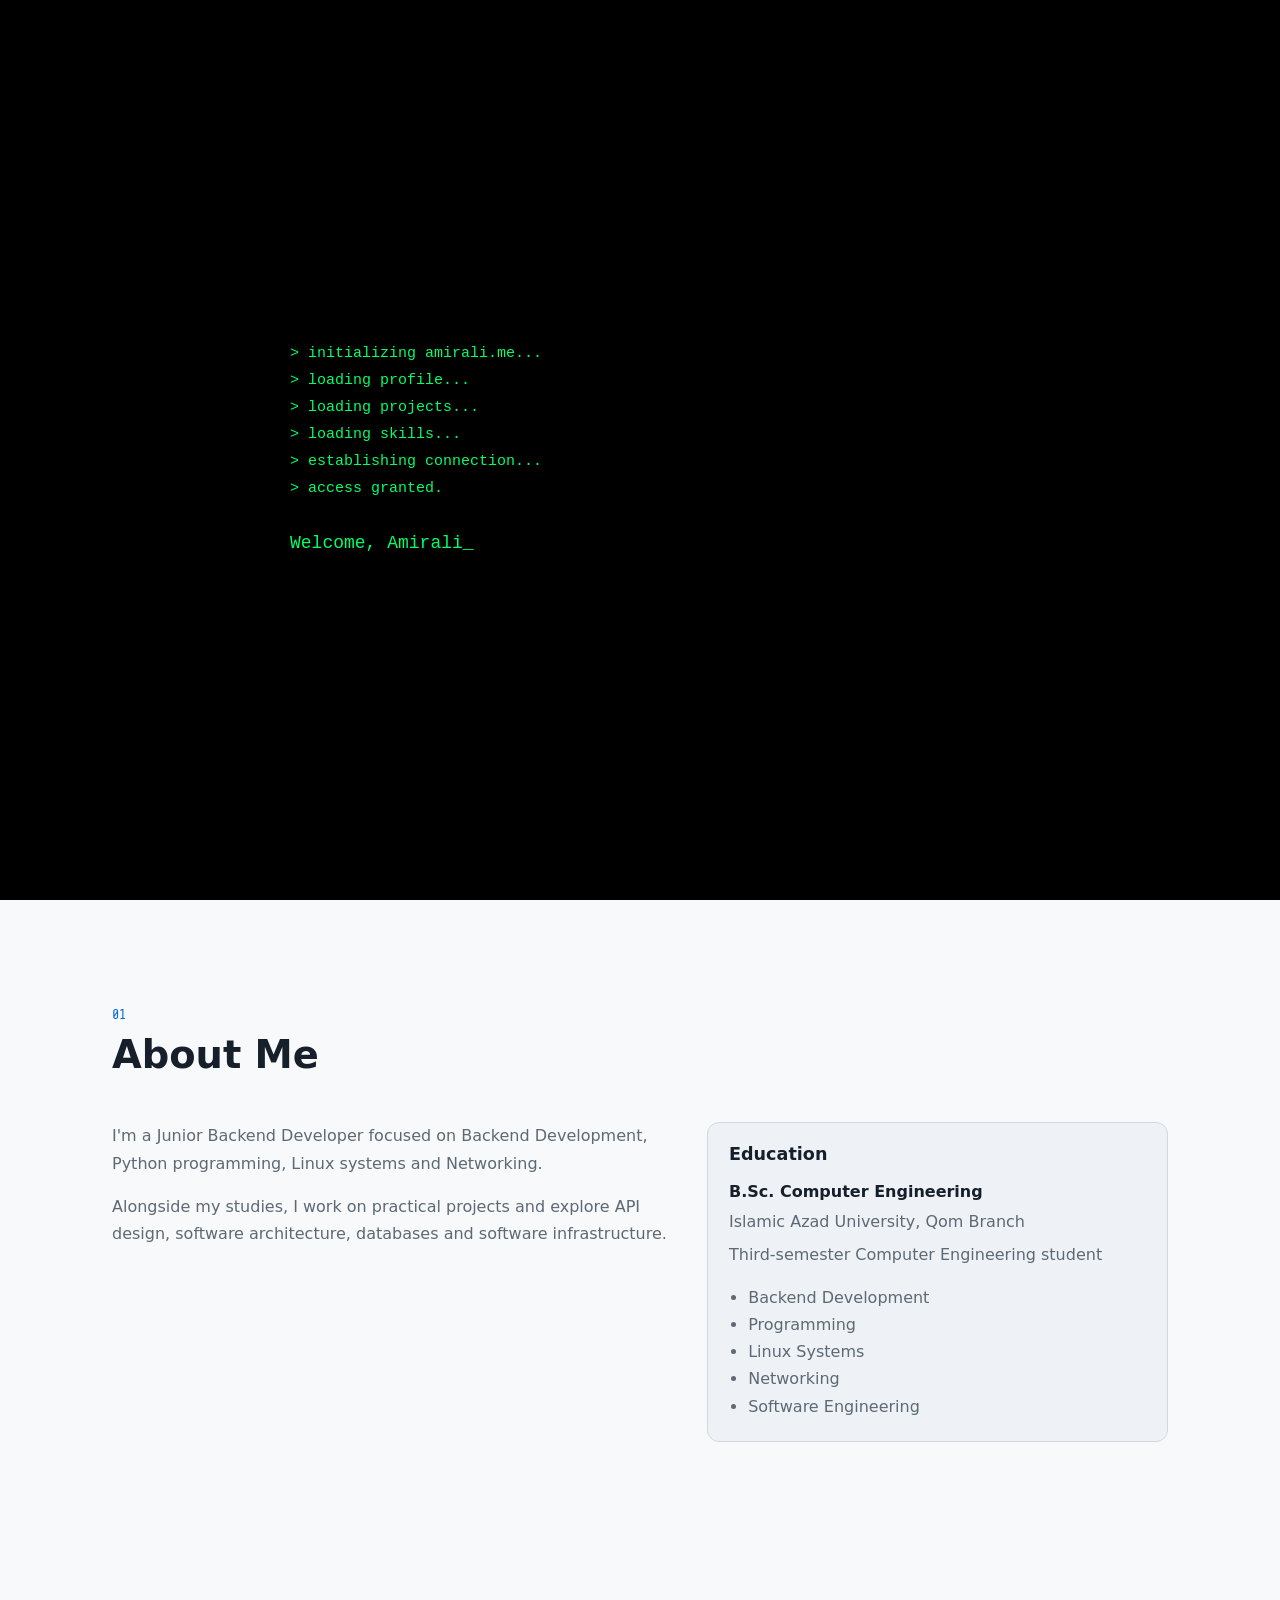
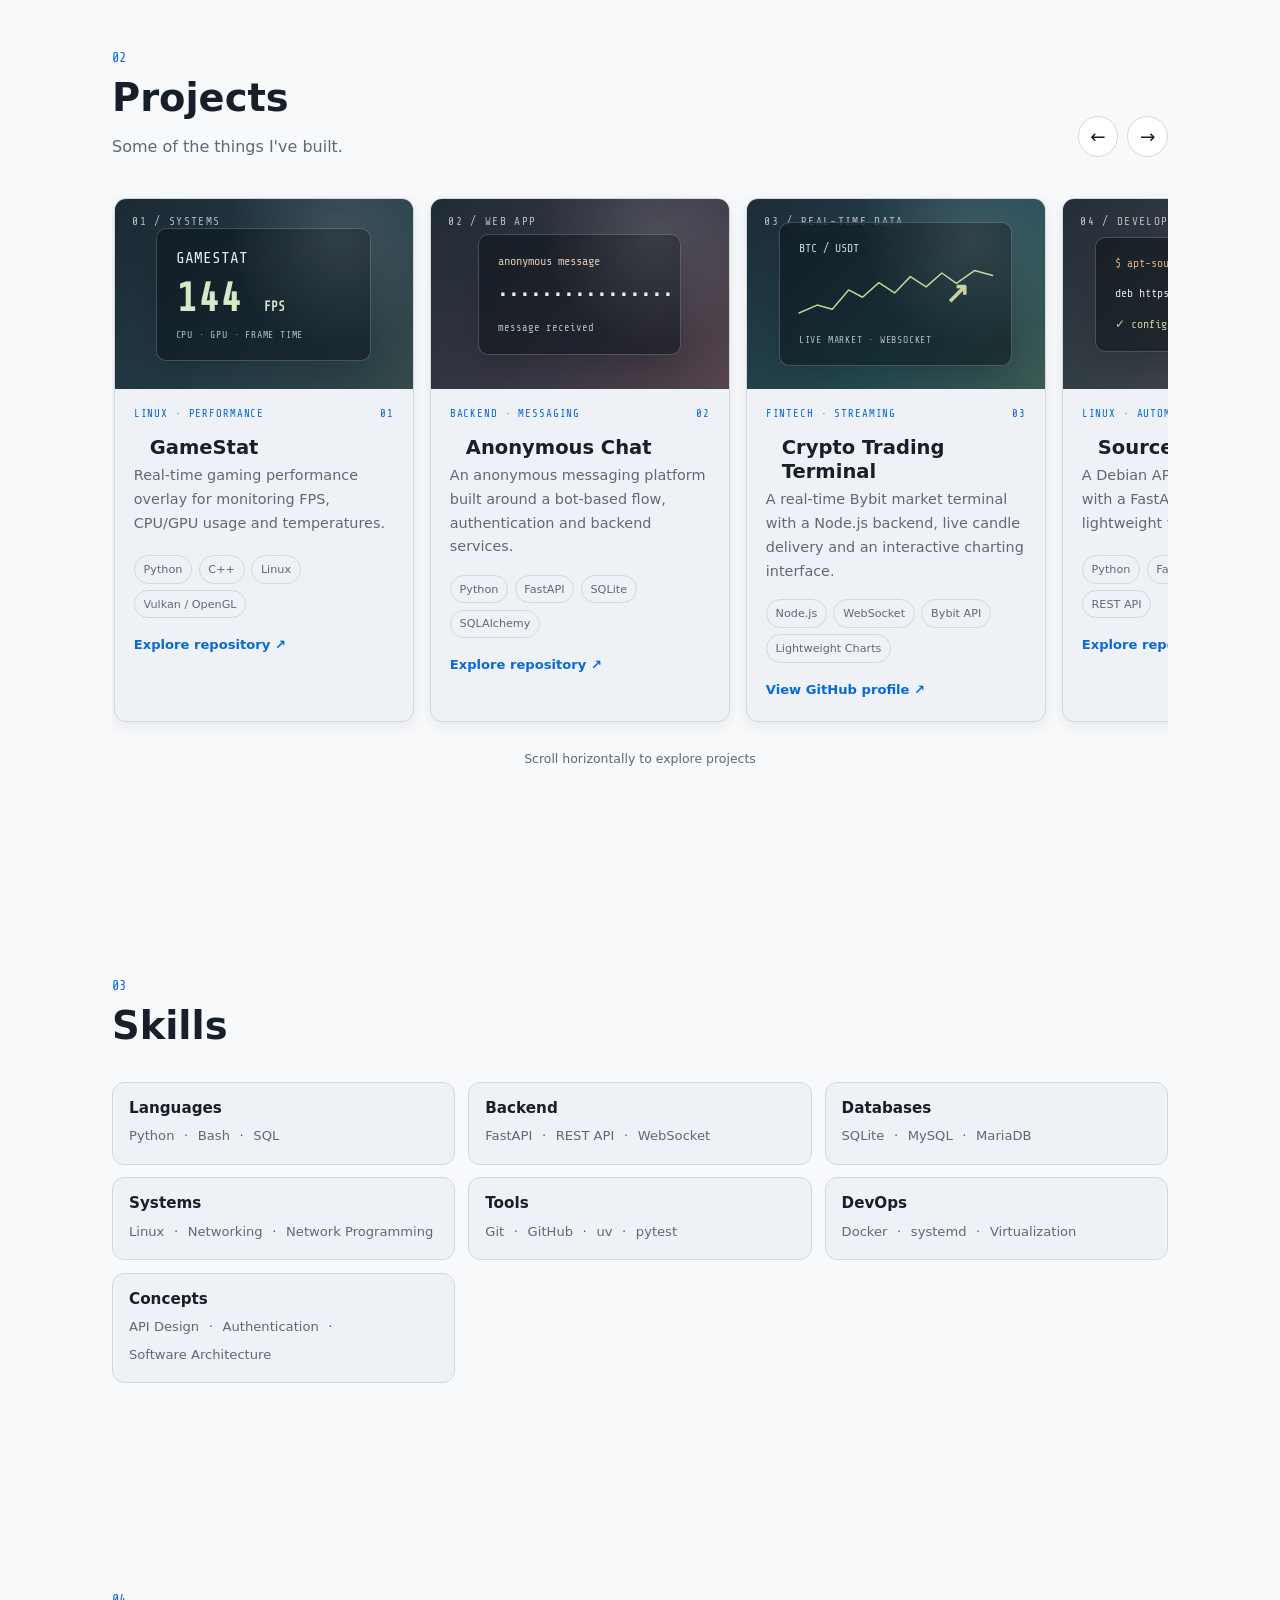
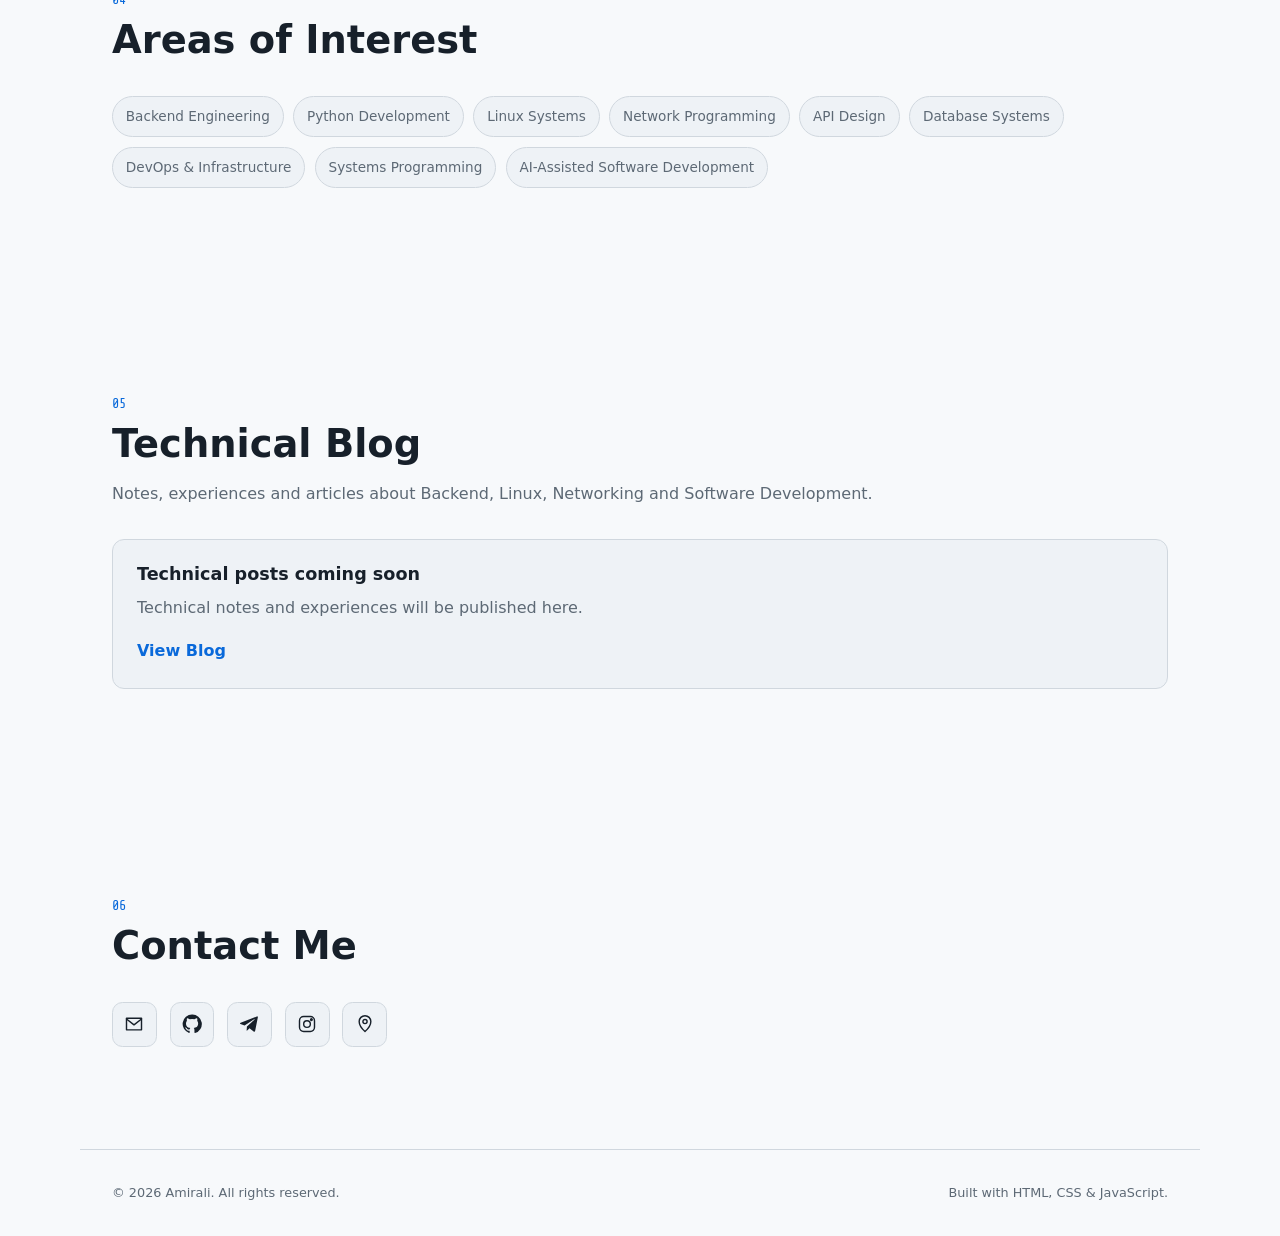
<file: docs/index.html>
<!DOCTYPE html>
<html lang="en" dir="ltr">
<head>
    <meta charset="UTF-8">
    <meta name="viewport" content="width=device-width, initial-scale=1.0">

    <meta
        name="description"
        content="Amirali - Junior Backend Developer specializing in Python, FastAPI, Linux and Networking."
    >

    <meta name="author" content="Amirali">

    <title>Amirali | Junior Backend Developer</title>

    <link rel="icon" href="assets/favicon.svg" type="image/svg+xml">

    <meta name="theme-color" content="#0b0f14">

    <!-- Hacker-style font for the name -->
    <link rel="preconnect" href="https://fonts.googleapis.com">
    <link rel="preconnect" href="https://fonts.gstatic.com" crossorigin>
    <link
        href="https://fonts.googleapis.com/css2?family=Share+Tech+Mono&display=swap"
        rel="stylesheet"
    >

    <link rel="stylesheet" href="css/main.css">
    <link rel="stylesheet" href="css/responsive.css">
    <link rel="stylesheet" href="css/animations.css">

    <script src="js/theme.js"></script>
</head>

<body>

    <!-- Terminal Boot -->
    <div id="boot-screen">
        <div class="boot-terminal">
            <div class="boot-line">> initializing amirali.me...</div>
            <div class="boot-line">> loading profile...</div>
            <div class="boot-line">> loading projects...</div>
            <div class="boot-line">> loading skills...</div>
            <div class="boot-line">> establishing connection...</div>
            <div class="boot-line success">> access granted.</div>

            <div class="boot-welcome">
                Welcome, Amirali<span class="boot-cursor">_</span>
            </div>
        </div>
    </div>

    <!-- Matrix Rain -->
    <canvas id="matrix-canvas"></canvas>


    <!-- ==================== Header ==================== -->

    <header>
        <nav aria-label="Main navigation">

            <a
                href="index.html"
                aria-label="Home"
                data-i18n-aria="nav.home"
            >
                Amirali
            </a>

            <ul id="nav-menu">

                <li>
                    <a href="#about" data-i18n="nav.about">About</a>
                </li>

                <li>
                    <a href="#projects" data-i18n="nav.projects">Projects</a>
                </li>

                <li>
                    <a href="#skills" data-i18n="nav.skills">Skills</a>
                </li>

                <li>
                    <a href="#blog" data-i18n="nav.blog">Blog</a>
                </li>

                <li>
                    <a href="#contact" data-i18n="nav.contact">Contact</a>
                </li>

            </ul>


            <!-- Language -->

            <button
                type="button"
                id="language-toggle"
                aria-label="Change language"
                title="Change language"
            >
                <span id="language-label">فارسی</span>
            </button>


            <!-- Theme -->

            <button
                type="button"
                id="theme-toggle"
                aria-label="Enable light mode"
                title="Enable light mode"
            >
                <svg class="theme-icon theme-icon--moon" viewBox="0 0 24 24" aria-hidden="true" focusable="false">
                    <path d="M21 12.79A9 9 0 1 1 11.21 3 7 7 0 0 0 21 12.79z"/>
                </svg>

                <svg class="theme-icon theme-icon--sun" viewBox="0 0 24 24" aria-hidden="true" focusable="false">
                    <circle cx="12" cy="12" r="4"/>
                    <path d="M12 2v2M12 20v2M4.93 4.93l1.41 1.41M17.66 17.66l1.41 1.41M2 12h2M20 12h2M4.93 19.07l1.41-1.41M17.66 6.34l1.41-1.41"/>
                </svg>
            </button>


            <!-- Mobile navigation -->

            <button
                type="button"
                id="nav-toggle"
                aria-expanded="false"
                aria-controls="nav-menu"
                aria-label="Open navigation menu"
            >
                <span></span>
                <span></span>
                <span></span>
            </button>

        </nav>
    </header>


    <!-- ==================== Main ==================== -->

    <main>

        <!-- ==================== Hero ==================== -->

        <section id="hero" aria-labelledby="hero-title">

            <div>

                <p data-i18n="hero.greeting">
                    Hi, I'm
                </p>

                <h1 id="hero-title" class="hero__name">
                    Amirali
                </h1>

                <p data-i18n="hero.role">
                    Junior Backend Developer
                </p>

                <p id="hero-tech">
                    <span id="hero-tech-text"></span>
                    <span class="typing-cursor" aria-hidden="true">_</span>
                </p>

                <p data-i18n="hero.description">
                    Backend developer interested in Linux systems,
                    networking and software engineering.
                </p>

                <div class="hero__actions">

                    <a href="#projects" data-i18n="hero.projects">
                        View Projects
                    </a>

                    <a href="assets/cv.pdf" download data-i18n="hero.cv">
                        Download CV
                    </a>

                </div>

            </div>


            <!-- Interactive Terminal -->

            <aside
                class="terminal"
                aria-label="Interactive terminal"
                data-i18n-aria="terminal.label"
            >

                <div class="terminal__bar" aria-hidden="true">
                    <span class="terminal__dot"></span>
                    <span class="terminal__dot"></span>
                    <span class="terminal__dot"></span>

                    <span class="terminal__title">
                        amirali@portfolio — bash
                    </span>
                </div>

                <div
                    class="terminal__output"
                    id="terminal-output"
                    role="log"
                >

                    <p class="terminal__line">
                        <span class="terminal__prompt">
                            amirali@portfolio:~$
                        </span>
                        whoami
                    </p>

                    <p class="terminal__line">
                        Junior Backend Developer
                    </p>

                    <p class="terminal__line">
                        Python / FastAPI / Linux / Networking
                    </p>

                </div>

                <form
                    class="terminal__form"
                    id="terminal-form"
                    autocomplete="off"
                >

                    <label
                        class="terminal__prompt"
                        for="terminal-input"
                        data-i18n="terminal.prompt"
                    >
                        amirali@portfolio:~$
                    </label>

                    <input
                        class="terminal__input"
                        id="terminal-input"
                        type="text"
                        placeholder="help"
                        aria-label="Enter terminal command"
                        data-i18n-placeholder="terminal.placeholder"
                        spellcheck="false"
                        autocapitalize="off"
                    >

                </form>

            </aside>

            <div class="personal-mark" aria-label="Personal symbols" title="Amirali's personal symbols">
                <span>⌘</span><span>💻</span><span>🎧</span><span>⚙</span>
            </div>

        </section>


        <!-- ==================== About ==================== -->

        <section id="about" aria-labelledby="about-title">

            <header>

                <p>01</p>

                <h2 id="about-title" data-i18n="about.title">
                    About Me
                </h2>

            </header>


            <div>

                <p data-i18n="about.text1">
                    I'm a Junior Backend Developer focused on Backend
                    Development, Python programming, Linux systems and
                    Networking.
                </p>

                <p data-i18n="about.text2">
                    Alongside my studies, I work on practical projects and
                    explore API design, software architecture, databases and
                    software infrastructure.
                </p>

            </div>


            <!-- Education -->

            <article>

                <h3 data-i18n="about.education">
                    Education
                </h3>

                <h4 data-i18n="about.degree">
                    B.Sc. Computer Engineering
                </h4>

                <p data-i18n="about.university">
                    Islamic Azad University, Qom Branch
                </p>

                <p data-i18n="about.student">
                    Third-semester Computer Engineering student
                </p>

                <ul>

                    <li>Backend Development</li>
                    <li>Programming</li>
                    <li>Linux Systems</li>
                    <li>Networking</li>
                    <li>Software Engineering</li>

                </ul>

            </article>

        </section>


        <!-- ==================== Projects ==================== -->

        <section id="projects" aria-labelledby="projects-title">

            <header class="projects__header">
                <p>02</p>
                <h2 id="projects-title" data-i18n="projects.title">Projects</h2>
                <p data-i18n="projects.subtitle">Selected things I've built and worked on.</p>
                <div class="projects__controls" aria-label="Project carousel controls">
                    <button type="button" class="project-nav project-nav--prev" aria-label="Scroll projects left">←</button>
                    <button type="button" class="project-nav project-nav--next" aria-label="Scroll projects right">→</button>
                </div>
            </header>

            <div class="projects__track" id="projects-track" tabindex="0" aria-label="Horizontally scrollable projects">
                <article class="project-card project-card--gamestat">
                    <a href="https://github.com/aamiroo/gamestat" target="_blank" rel="noopener noreferrer" aria-label="View GameStat on GitHub">
                        <div class="project-card__visual"><span class="project-card__index">01 / SYSTEMS</span><div class="project-visual__screen"><span>GAMESTAT</span><strong>144 <small>FPS</small></strong><i>CPU  ·  GPU  ·  FRAME TIME</i></div></div>
                        <div class="project-card__body"><div class="project-card__meta"><span>LINUX · PERFORMANCE</span><span>01</span></div><h3>GameStat</h3><p>Real-time gaming performance overlay for monitoring FPS, CPU/GPU usage and temperatures.</p><div class="project-card__tags"><span>Python</span><span>C++</span><span>Linux</span><span>Vulkan / OpenGL</span></div><span class="project-card__link">Explore repository ↗</span></div>
                    </a>
                </article>

                <article class="project-card project-card--anonymous">
                    <a href="https://github.com/aamiroo/Anonymous" target="_blank" rel="noopener noreferrer" aria-label="View Anonymous Messaging Platform on GitHub">
                        <div class="project-card__visual"><span class="project-card__index">02 / WEB APP</span><div class="project-visual__chat"><span>anonymous message</span><b>••••••••••••••••</b><i>message received</i></div></div>
                        <div class="project-card__body"><div class="project-card__meta"><span>BACKEND · MESSAGING</span><span>02</span></div><h3>Anonymous Chat</h3><p>An anonymous messaging platform built around a bot-based flow, authentication and backend services.</p><div class="project-card__tags"><span>Python</span><span>FastAPI</span><span>SQLite</span><span>SQLAlchemy</span></div><span class="project-card__link">Explore repository ↗</span></div>
                    </a>
                </article>

                <article class="project-card project-card--crypto">
                    <a href="https://github.com/aamiroo" target="_blank" rel="noopener noreferrer" aria-label="Find crypto terminal project on GitHub profile">
                        <div class="project-card__visual"><span class="project-card__index">03 / REAL-TIME DATA</span><div class="project-visual__chart"><span>BTC / USDT</span><strong>↗</strong><svg viewBox="0 0 320 100" role="img" aria-label="Decorative market chart"><polyline points="0,78 30,65 55,72 82,40 105,52 132,28 158,45 184,18 210,35 236,12 260,29 290,8 320,16"/></svg><i>LIVE MARKET · WEBSOCKET</i></div></div>
                        <div class="project-card__body"><div class="project-card__meta"><span>FINTECH · STREAMING</span><span>03</span></div><h3>Crypto Trading Terminal</h3><p>A real-time Bybit market terminal with a Node.js backend, live candle delivery and an interactive charting interface.</p><div class="project-card__tags"><span>Node.js</span><span>WebSocket</span><span>Bybit API</span><span>Lightweight Charts</span></div><span class="project-card__link">View GitHub profile ↗</span></div>
                    </a>
                </article>

                <article class="project-card project-card--sources">
                    <a href="https://github.com/aamiroo/SourcesList" target="_blank" rel="noopener noreferrer" aria-label="View SourcesList on GitHub">
                        <div class="project-card__visual"><span class="project-card__index">04 / DEVELOPER TOOL</span><div class="project-visual__code"><span>$ apt-source --generate</span><b>deb https://deb.debian.org/debian</b><i>✓ configuration generated</i></div></div>
                        <div class="project-card__body"><div class="project-card__meta"><span>LINUX · AUTOMATION</span><span>04</span></div><h3>SourcesList</h3><p>A Debian APT sources generator with a FastAPI backend and a lightweight web interface.</p><div class="project-card__tags"><span>Python</span><span>FastAPI</span><span>Debian</span><span>REST API</span></div><span class="project-card__link">Explore repository ↗</span></div>
                    </a>
                </article>
            </div>
            <p class="projects__hint" data-i18n="projects.hint">Scroll horizontally to explore projects</p>

        </section>


        <!-- ==================== Skills ==================== -->

        <section id="skills" aria-labelledby="skills-title">

            <header>

                <p>03</p>

                <h2 id="skills-title" data-i18n="skills.title">
                    Skills
                </h2>

            </header>


            <div class="skills__grid">

                <article>

                    <h3>Languages</h3>

                    <ul>
                        <li>Python</li>
                        <li>Bash</li>
                        <li>SQL</li>
                    </ul>

                </article>


                <article>

                    <h3>Backend</h3>

                    <ul>
                        <li>FastAPI</li>
                        <li>REST API</li>
                        <li>WebSocket</li>
                    </ul>

                </article>


                <article>

                    <h3>Databases</h3>

                    <ul>
                        <li>SQLite</li>
                        <li>MySQL</li>
                        <li>MariaDB</li>
                    </ul>

                </article>


                <article>

                    <h3>Systems</h3>

                    <ul>
                        <li>Linux</li>
                        <li>Networking</li>
                        <li>Network Programming</li>
                    </ul>

                </article>


                <article>

                    <h3>Tools</h3>

                    <ul>
                        <li>Git</li>
                        <li>GitHub</li>
                        <li>uv</li>
                        <li>pytest</li>
                    </ul>

                </article>


                <article>

                    <h3>DevOps</h3>

                    <ul>
                        <li>Docker</li>
                        <li>systemd</li>
                        <li>Virtualization</li>
                    </ul>

                </article>


                <article>

                    <h3>Concepts</h3>

                    <ul>
                        <li>API Design</li>
                        <li>Authentication</li>
                        <li>Software Architecture</li>
                    </ul>

                </article>

            </div>

        </section>


        <!-- ==================== Areas of Interest ==================== -->

        <section id="interests" aria-labelledby="interests-title">

            <header>

                <p>04</p>

                <h2 id="interests-title" data-i18n="interests.title">
                    Areas of Interest
                </h2>

            </header>


            <ul>

                <li>Backend Engineering</li>
                <li>Python Development</li>
                <li>Linux Systems</li>
                <li>Network Programming</li>
                <li>API Design</li>
                <li>Database Systems</li>
                <li>DevOps &amp; Infrastructure</li>
                <li>Systems Programming</li>
                <li>AI-Assisted Software Development</li>

            </ul>

        </section>


        <!-- ==================== Blog ==================== -->

        <section id="blog" aria-labelledby="blog-title">

            <header>

                <p>05</p>

                <h2 id="blog-title" data-i18n="blog.title">
                    Technical Blog
                </h2>

                <p data-i18n="blog.description">
                    Notes, experiences and articles about Backend,
                    Linux, Networking and Software Development.
                </p>

            </header>


            <article>

                <h3 data-i18n="blog.coming">
                    Technical posts coming soon
                </h3>

                <p data-i18n="blog.text">
                    Technical notes and experiences will be published here.
                </p>

                <a href="blog.html" data-i18n="blog.button">
                    View Blog
                </a>

            </article>

        </section>


        <!-- ==================== Contact ==================== -->

        <section id="contact" aria-labelledby="contact-title">

            <header>

                <p>06</p>

                <h2 id="contact-title" data-i18n="contact.title">
                    Contact Me
                </h2>

            </header>


            <address class="contact__links">

                <!-- Email -->

                <p>

                    <a
                        href="mailto:a.a.drv73358@gmail.com"
                        aria-label="Email"
                        title="Email"
                        data-i18n-title="contact.email"
                    >

                        <svg
                            class="contact__icon"
                            viewBox="0 0 24 24"
                            aria-hidden="true"
                        >
                            <path d="M3 5h18v14H3z"/>
                            <path d="m3 6 9 7 9-7"/>
                        </svg>

                        <span class="sr-only">Email</span>

                    </a>

                </p>


                <!-- GitHub -->

                <p>

                    <a
                        href="https://github.com/aamiroo"
                        target="_blank"
                        rel="noopener noreferrer"
                        aria-label="GitHub"
                        title="GitHub"
                    >

                        <svg
                            class="contact__icon"
                            viewBox="0 0 24 24"
                            aria-hidden="true"
                        >
                            <path d="M12 .7a11.3 11.3 0 0 0-3.58 22c.57.1.78-.25.78-.55v-2.16c-3.17.69-3.84-1.34-3.84-1.34-.52-1.32-1.27-1.67-1.27-1.67-1.04-.71.08-.7.08-.7 1.15.08 1.76 1.18 1.76 1.18 1.02 1.75 2.67 1.25 3.32.96.1-.74.4-1.25.73-1.54-2.53-.29-5.19-1.27-5.19-5.64 0-1.25.45-2.27 1.18-3.07-.12-.29-.51-1.45.11-3.02 0 0 .96-.31 3.14 1.17a10.9 10.9 0 0 1 5.72 0c2.18-1.48 3.14-1.17 3.14-1.17.62 1.57.23 2.73.11 3.02.73.8 1.18 1.82 1.18 3.07 0 4.38-2.67 5.35-5.21 5.63.41.36.78 1.08.78 2.18v3.23c0 .3.2.65.79.54A11.3 11.3 0 0 0 12 .7Z"/>
                        </svg>

                        <span class="sr-only">GitHub</span>

                    </a>

                </p>


                <!-- Telegram -->

                <p>

                    <a
                        href="https://t.me/a_drv_7"
                        target="_blank"
                        rel="noopener noreferrer"
                        aria-label="Telegram"
                        title="Telegram"
                    >

                        <svg
                            class="contact__icon"
                            viewBox="0 0 24 24"
                            aria-hidden="true"
                        >
                            <path d="M21.5 3.5 18.2 20c-.25 1.16-.9 1.45-1.82.9l-5-3.68-2.41 2.32c-.27.27-.5.5-1.03.5l.37-5.1 9.28-8.38c.4-.37-.09-.57-.62-.2L5.5 13.67.55 12.12c-1.08-.34-1.1-1.08.23-1.58L20.1 3.08c.9-.34 1.68.2 1.4.42Z"/>
                        </svg>

                        <span class="sr-only">Telegram</span>

                    </a>

                </p>


                <!-- Instagram -->

                <p>

                    <a
                        href="https://www.instagram.com/a_drv_7"
                        target="_blank"
                        rel="noopener noreferrer"
                        aria-label="Instagram"
                        title="Instagram"
                    >

                        <svg
                            class="contact__icon"
                            viewBox="0 0 24 24"
                            aria-hidden="true"
                        >
                            <rect x="3" y="3" width="18" height="18" rx="5"/>
                            <circle cx="12" cy="12" r="4"/>
                            <circle cx="17.3" cy="6.7" r="1"/>
                        </svg>

                        <span class="sr-only">Instagram</span>

                    </a>

                </p>


                <!-- Location -->

                <p>

                    <span
                        aria-label="Location: Qom, Iran"
                        title="Qom, Iran"
                    >

                        <svg
                            class="contact__icon"
                            viewBox="0 0 24 24"
                            aria-hidden="true"
                        >
                            <path d="M12 21s7-6.1 7-12a7 7 0 1 0-14 0c0 5.9 7 12 7 12Z"/>
                            <circle cx="12" cy="9" r="2.5"/>
                        </svg>

                        <span class="sr-only">
                            Qom, Iran
                        </span>

                    </span>

                </p>

            </address>

        </section>

    </main>


    <!-- ==================== Footer ==================== -->

    <footer>

        <p data-i18n="footer.copyright">
            &copy; 2026 Amirali. All rights reserved.
        </p>

        <p data-i18n="footer.built">
            Built with HTML, CSS &amp; JavaScript.
        </p>

    </footer>


    <script defer src="js/i18n.js"></script>
    <script defer src="js/projects.js"></script>
    <script defer src="js/project-carousel.js"></script>
    <script defer src="js/terminal.js"></script>
    <script defer src="js/main.js"></script>

    <script>
        document.addEventListener("DOMContentLoaded", () => {
    const bootScreen = document.getElementById("boot-screen");

    if (!bootScreen) return;

    setTimeout(() => {
        bootScreen.classList.add("hidden");

        setTimeout(() => {
            bootScreen.remove();
        }, 800);

    }, 3200);
});
    </script>
    
    <script>
(() => {
    const canvas = document.getElementById("matrix-canvas");

    if (!canvas) return;

    const ctx = canvas.getContext("2d");

    const characters =
        "アァカサタナハマヤャラワガザダバパ" +
        "0123456789" +
        "ABCDEFGHIJKLMNOPQRSTUVWXYZ" +
        "<>{}[]/\\|=+-_*";

    let width;
    let height;
    let fontSize;
    let columns;
    let drops;

    function resize() {
        width = window.innerWidth;
        height = window.innerHeight;

        fontSize = width < 600 ? 12 : 15;

        canvas.width = width;
        canvas.height = height;

        columns = Math.floor(width / fontSize);

        drops = Array.from(
            { length: columns },
            () => Math.random() * -50
        );
    }

    function draw() {
        ctx.fillStyle = "rgba(0, 0, 0, 0.055)";
        ctx.fillRect(0, 0, width, height);

        ctx.font = `${fontSize}px monospace`;

        for (let i = 0; i < columns; i++) {
            const char =
                characters[
                    Math.floor(Math.random() * characters.length)
                ];

            const x = i * fontSize;
            const y = drops[i] * fontSize;

            ctx.fillStyle = "rgba(0, 170, 255, 0.75)";
            ctx.fillText(char, x, y);

            if (y > height && Math.random() > 0.975) {
                drops[i] = 0;
            }

            drops[i] += 0.65;
        }
    }

    resize();

    window.addEventListener("resize", resize);

    let lastFrame = 0;
    const interval = 1000 / 30;

    function animate(timestamp) {
        if (timestamp - lastFrame >= interval) {
            draw();
            lastFrame = timestamp;
        }

        requestAnimationFrame(animate);
    }

    requestAnimationFrame(animate);

})();
</script>

</body>
</html>
</file>
<file: docs/css/main.css>
/* ==========================================================================
   Amirali — Portfolio
   main.css — base styles, layout and components
   ========================================================================== */

/* --------------------------------------------------------------------------
   Design tokens
   -------------------------------------------------------------------------- */

:root {
    color-scheme: dark;

    --bg: #0b0f14;
    --bg-soft: #111720;
    --bg-elevated: #151d27;

    --text: #e6edf3;
    --text-muted: #8b98a7;

    --accent: #58a6ff;
    --accent-soft: rgba(88, 166, 255, 0.12);

    --border: #263241;

    --shadow-sm: 0 4px 14px rgba(0, 0, 0, 0.2);
    --shadow-md: 0 10px 30px rgba(0, 0, 0, 0.3);

    --max-width: 1120px;
    --gutter: clamp(1rem, 4vw, 2rem);

    --radius-sm: 0.45rem;
    --radius-md: 0.75rem;

    --transition: 180ms ease;
}

[data-theme="light"] {
    color-scheme: light;

    --bg: #f7f9fb;
    --bg-soft: #eef2f6;
    --bg-elevated: #ffffff;

    --text: #17202a;
    --text-muted: #5d6975;

    --accent: #0969da;
    --accent-soft: rgba(9, 105, 218, 0.1);

    --border: #d0d7de;

    --shadow-sm: 0 4px 14px rgba(0, 0, 0, 0.08);
    --shadow-md: 0 10px 30px rgba(0, 0, 0, 0.12);
}

/* --------------------------------------------------------------------------
   Reset
   -------------------------------------------------------------------------- */

*,
*::before,
*::after {
    box-sizing: border-box;
}

html {
    scroll-behavior: smooth;
    background: var(--bg);
}

body {
    margin: 0;
    min-width: 320px;

    background: var(--bg);
    color: var(--text);

    font-family:
        system-ui,
        -apple-system,
        BlinkMacSystemFont,
        "Segoe UI",
        sans-serif;

    line-height: 1.7;
    text-rendering: optimizeLegibility;
}

img,
svg {
    max-width: 100%;
}

img {
    display: block;
}

a {
    color: inherit;
}

button,
input {
    font: inherit;
}

/* --------------------------------------------------------------------------
   Accessibility
   -------------------------------------------------------------------------- */

:focus-visible {
    outline: 2px solid var(--accent);
    outline-offset: 3px;
}

/* --------------------------------------------------------------------------
   General layout
   -------------------------------------------------------------------------- */

main > section {
    width: min(100%, var(--max-width));
    margin-inline: auto;

    padding-inline: var(--gutter);
    padding-block: clamp(4rem, 8vw, 7rem);

    scroll-margin-top: 5rem;
}

main > section > header {
    margin-block-end: 2rem;
}

main > section > header > p:first-child {
    margin: 0 0 0.3rem;
    color: var(--accent);

    font-family:
        "Share Tech Mono",
        "Courier New",
        monospace;

    font-size: 0.85rem;
}

h1,
h2,
h3,
h4,
p {
    margin-block-start: 0;
}

h1,
h2,
h3,
h4 {
    line-height: 1.25;
}

h2 {
    margin-block-end: 0.7rem;
    font-size: clamp(1.7rem, 4vw, 2.4rem);
}

h3 {
    font-size: 1.1rem;
}

p {
    color: var(--text-muted);
}

/* --------------------------------------------------------------------------
   Header
   -------------------------------------------------------------------------- */

body > header {
    position: sticky;
    top: 0;
    z-index: 100;

    background: color-mix(
        in srgb,
        var(--bg) 90%,
        transparent
    );

    border-block-end: 1px solid var(--border);

    backdrop-filter: blur(14px);
}

body > header nav {
    position: relative;

    width: min(100%, var(--max-width));
    min-height: 4.2rem;

    margin-inline: auto;
    padding-inline: var(--gutter);

    display: flex;
    align-items: center;
    gap: 0.35rem;
}

body > header nav > a {
    color: var(--text);

    font-weight: 700;
    text-decoration: none;
    letter-spacing: 0.03em;
}

body > header nav > a:hover {
    color: var(--accent);
}

nav > ul {
    display: none;

    margin: 0;
    padding: 0;

    list-style: none;
}

nav > ul a {
    display: block;

    color: var(--text-muted);

    padding: 0.45rem 0.65rem;

    border-radius: var(--radius-sm);

    font-size: 0.9rem;
    text-decoration: none;

    transition:
        color var(--transition),
        background-color var(--transition);
}

nav > ul a:hover,
nav > ul a.is-active {
    color: var(--text);
    background: var(--accent-soft);
}

/* --------------------------------------------------------------------------
   Header buttons
   -------------------------------------------------------------------------- */

#language-toggle,
#theme-toggle,
#nav-toggle {
    border: 0;
    background: transparent;

    color: var(--text);

    cursor: pointer;

    border-radius: var(--radius-sm);

    transition:
        color var(--transition),
        background-color var(--transition);
}

#language-toggle {
    padding: 0.4rem 0.55rem;

    font-size: 0.85rem;
    font-weight: 600;
}

#language-toggle:hover,
#language-toggle:focus-visible {
    color: var(--accent);
    background-color: var(--bg-soft);
}

#theme-toggle {
    width: 2.5rem;
    height: 2.5rem;

    display: inline-flex;
    align-items: center;
    justify-content: center;
}

#theme-toggle:hover {
    color: var(--accent);
    background: var(--accent-soft);
}

.theme-icon {
    width: 1.15rem;
    height: 1.15rem;

    fill: none;
    stroke: currentColor;

    stroke-width: 1.7;
    stroke-linecap: round;
    stroke-linejoin: round;
}

[data-theme="dark"] .theme-icon--sun,
[data-theme="light"] .theme-icon--moon {
    display: none;
}

#nav-toggle {
    width: 2.5rem;
    height: 2.5rem;

    padding: 0.5rem;

    display: inline-flex;
    flex-direction: column;
    justify-content: center;
    gap: 0.28rem;
}

#nav-toggle span {
    display: block;

    width: 100%;
    height: 2px;

    background: currentColor;
    border-radius: 2px;
}

/* --------------------------------------------------------------------------
   Hero
   -------------------------------------------------------------------------- */

#hero {
    min-height: calc(100vh - 4.2rem);

    display: grid;
    align-items: center;

    gap: 2.5rem;
}

#hero > div > p:first-child {
    margin-block-end: 0.4rem;

    color: var(--accent);

    font-size: 0.95rem;
    font-weight: 600;
}

#hero h1 {
    margin-block-end: 0.5rem;

    font-size: clamp(3rem, 9vw, 6.5rem);
    line-height: 0.95;
}

.hero__name {
    font-family:
        "Share Tech Mono",
        "Courier New",
        monospace;

    letter-spacing: 0.04em;
}

#hero > div > p:nth-of-type(2) {
    margin-block-end: 0.25rem;

    color: var(--text);

    font-size: clamp(1.1rem, 2vw, 1.35rem);
    font-weight: 600;
}

#hero > div > p:nth-of-type(3) {
    margin-block-end: 1.2rem;

    color: var(--accent);

    font-family:
        "Share Tech Mono",
        "Courier New",
        monospace;

    font-size: 0.95rem;
}

#hero > div > p:nth-of-type(4) {
    max-width: 42rem;

    margin-block-end: 1.5rem;

    font-size: 1rem;
}

.typing-cursor {
    display: inline-block;

    margin-inline-start: 0.3rem;

    font-family:
        "Share Tech Mono",
        "Courier New",
        monospace;

    animation:
        typing-cursor-blink
        0.8s steps(1, end)
        infinite;
}

@keyframes typing-cursor-blink {
    0%,
    50% {
        opacity: 1;
    }

    50.01%,
    100% {
        opacity: 0;
    }
}

/* --------------------------------------------------------------------------
   Hero actions
   -------------------------------------------------------------------------- */

.hero__actions {
    display: flex;
    flex-wrap: wrap;
    gap: 0.7rem;
}

.hero__actions a {
    display: inline-flex;
    align-items: center;
    justify-content: center;

    min-height: 2.7rem;

    padding-inline: 1rem;

    border: 1px solid var(--border);
    border-radius: var(--radius-sm);

    background: var(--bg-soft);

    color: var(--text);

    text-decoration: none;

    font-size: 0.9rem;
    font-weight: 600;

    transition:
        transform var(--transition),
        color var(--transition),
        border-color var(--transition),
        background-color var(--transition);
}

.hero__actions a:first-child {
    border-color: var(--accent);
    background: var(--accent);
    color: #fff;
}

.hero__actions a:hover {
    transform: translateY(-2px);
    border-color: var(--accent);
}

/* --------------------------------------------------------------------------
   Terminal
   -------------------------------------------------------------------------- */

.terminal {
    overflow: hidden;

    border: 1px solid var(--border);
    border-radius: var(--radius-md);

    background: #080c10;

    box-shadow: var(--shadow-md);

    direction: ltr;
    text-align: left;
}

.terminal__bar {
    min-height: 2.4rem;

    display: flex;
    align-items: center;
    gap: 0.4rem;

    padding-inline: 0.8rem;

    border-block-end: 1px solid #202832;

    background: #0e141b;
}

.terminal__dot {
    width: 0.65rem;
    height: 0.65rem;

    border-radius: 50%;

    background: #65717e;
}

.terminal__title {
    margin-inline-start: 0.4rem;

    color: #7f8b98;

    font-family:
        "Share Tech Mono",
        monospace;

    font-size: 0.75rem;
}

.terminal__output {
    max-height: 17rem;

    overflow-y: auto;

    padding: 1rem;

    font-family:
        "Share Tech Mono",
        "Courier New",
        monospace;

    font-size: 0.84rem;
}

.terminal__line {
    margin: 0;
    color: #c8d1da;
}

.terminal__line--muted {
    color: #7f8b98;
}

.terminal__line--error {
    color: #ff7b72;
}

.terminal__line--blank {
    height: 0.7rem;
}

.terminal__prompt {
    color: #58a6ff;
}

.terminal__form {
    display: flex;
    align-items: center;
    gap: 0.45rem;

    padding: 0 1rem 1rem;
}

.terminal__input {
    min-width: 0;
    flex: 1;

    border: 0;
    outline: 0;

    background: transparent;

    color: #c8d1da;

    font-family:
        "Share Tech Mono",
        "Courier New",
        monospace;

    font-size: 0.84rem;
}

.terminal__input::placeholder {
    color: #65717e;
}

.terminal a {
    color: #58a6ff;
}

/* --------------------------------------------------------------------------
   About
   -------------------------------------------------------------------------- */

#about {
    display: grid;
    gap: 2rem;
}

#about > header {
    margin-block-end: 0;
}

#about > div p {
    max-width: 48rem;
}

#about article {
    padding: 1.3rem;

    border: 1px solid var(--border);
    border-radius: var(--radius-md);

    background: var(--bg-soft);
}

#about article h3 {
    margin-block-end: 1rem;
}

#about article h4 {
    margin-block-end: 0.35rem;
}

#about article p {
    margin-block-end: 0.35rem;
}

#about article ul {
    margin: 1rem 0 0;
    padding-inline-start: 1.2rem;

    color: var(--text-muted);
}

/* --------------------------------------------------------------------------
   Projects
   -------------------------------------------------------------------------- */

#projects > header > p:last-child {
    margin-block-end: 0;
}

#projects > div {
    display: grid;
    gap: 1rem;
}

#projects article {
    overflow: hidden;

    border: 1px solid var(--border);
    border-radius: var(--radius-md);

    background: var(--bg-soft);

    transition:
        transform var(--transition),
        border-color var(--transition),
        box-shadow var(--transition);
}

#projects article:hover {
    transform: translateY(-3px);

    border-color: var(--accent);

    box-shadow: var(--shadow-sm);
}

#projects article > a {
    display: block;

    color: inherit;

    text-decoration: none;
}

#projects figure {
    margin: 0;

    aspect-ratio: 16 / 9;

    overflow: hidden;

    background: var(--bg-elevated);
}

#projects figure img {
    width: 100%;
    height: 100%;

    object-fit: cover;

    transition: transform 300ms ease;
}

#projects article:hover img {
    transform: scale(1.025);
}

#projects article h3,
#projects article > a > p {
    margin-inline: 1rem;
}

#projects article h3 {
    margin-block: 1rem 0.25rem;
}

#projects article > a > p {
    margin-block-end: 1rem;

    font-size: 0.85rem;
}

/* --------------------------------------------------------------------------
   Skills
   -------------------------------------------------------------------------- */

#skills .skills__grid {
    display: grid;

    gap: 0.8rem;
}

.skills__grid article {
    padding: 1rem;

    border: 1px solid var(--border);
    border-radius: var(--radius-md);

    background: var(--bg-soft);
}

.skills__grid article h3 {
    margin-block-end: 0.45rem;

    font-size: 0.95rem;
}

.skills__grid article ul {
    display: flex;
    flex-wrap: wrap;

    gap: 0.35rem 0.6rem;

    margin: 0;
    padding: 0;

    list-style: none;
}

.skills__grid article li {
    color: var(--text-muted);

    font-size: 0.82rem;
}

.skills__grid article li:not(:last-child)::after {
    content: "·";

    margin-inline-start: 0.6rem;

    color: var(--accent);
}

/* --------------------------------------------------------------------------
   Interests
   -------------------------------------------------------------------------- */

#interests > ul {
    display: flex;
    flex-wrap: wrap;

    gap: 0.6rem;

    margin: 0;
    padding: 0;

    list-style: none;
}

#interests > ul li {
    padding: 0.5rem 0.8rem;

    border: 1px solid var(--border);
    border-radius: 999px;

    background: var(--bg-soft);

    color: var(--text-muted);

    font-size: 0.85rem;
}

/* --------------------------------------------------------------------------
   Learning
   -------------------------------------------------------------------------- */

#learning ol {
    display: grid;
    gap: 0.7rem;

    margin: 0;
    padding-inline-start: 1.4rem;

    color: var(--text-muted);
}

/* --------------------------------------------------------------------------
   Blog
   -------------------------------------------------------------------------- */

#blog article {
    padding: 1.5rem;

    border: 1px solid var(--border);
    border-radius: var(--radius-md);

    background: var(--bg-soft);
}

#blog article h3 {
    margin-block-end: 0.5rem;
}

#blog article a {
    color: var(--accent);

    font-weight: 600;
    text-decoration: none;
}

#blog article a:hover {
    text-decoration: underline;
}

/* --------------------------------------------------------------------------
   Contact
   -------------------------------------------------------------------------- */

#contact address {
    display: flex;
    flex-wrap: wrap;

    gap: 0.8rem;

    margin: 0;

    font-style: normal;
}

#contact address p {
    margin: 0;
}

#contact address a,
#contact address > p > span {
    display: inline-flex;
    align-items: center;
    justify-content: center;

    width: 2.8rem;
    height: 2.8rem;

    border: 1px solid var(--border);
    border-radius: 0.65rem;

    background: var(--bg-soft);

    color: var(--text);

    transition:
        color var(--transition),
        border-color var(--transition),
        transform var(--transition);
}

#contact address a:hover,
#contact address a:focus-visible {
    color: var(--accent);

    border-color: var(--accent);

    transform: translateY(-2px);
}

.contact__icon {
    width: 1.25rem;
    height: 1.25rem;

    fill: none;
    stroke: currentColor;

    stroke-width: 1.7;
    stroke-linecap: round;
    stroke-linejoin: round;
}

#contact address p:nth-child(2) .contact__icon {
    fill: currentColor;
    stroke: none;
}

#contact address p:nth-child(3) .contact__icon {
    fill: currentColor;
    stroke: none;
}

#contact address p:nth-child(4) .contact__icon {
    fill: none;
}

.sr-only {
    position: absolute;

    width: 1px;
    height: 1px;

    padding: 0;
    margin: -1px;

    overflow: hidden;

    clip: rect(0, 0, 0, 0);

    white-space: nowrap;

    border: 0;
}

/* --------------------------------------------------------------------------
   Footer
   -------------------------------------------------------------------------- */

body > footer {
    width: min(100%, var(--max-width));

    margin-inline: auto;
    padding: 2rem var(--gutter);

    display: flex;
    flex-wrap: wrap;

    justify-content: space-between;

    gap: 0.5rem 2rem;

    border-block-start: 1px solid var(--border);
}

body > footer p {
    margin: 0;

    font-size: 0.8rem;
}

/* --------------------------------------------------------------------------
   Reduced-motion support
   -------------------------------------------------------------------------- */

@media (prefers-reduced-motion: reduce) {
    .typing-cursor {
        animation: none;
        opacity: 1;
    }
}



/* =========================
   Terminal Boot
========================= */

#boot-screen {
    position: fixed;
    inset: 0;
    z-index: 99999;

    display: flex;
    align-items: center;
    justify-content: center;

    background: #000;
    color: #00ff66;

    font-family: "Courier New", monospace;

    transition:
        opacity 0.7s ease,
        visibility 0.7s ease;
}

#boot-screen.hidden {
    opacity: 0;
    visibility: hidden;
    pointer-events: none;
}

.boot-terminal {
    width: min(700px, 90%);
    font-size: 15px;
    line-height: 1.8;
}

.boot-line {
    opacity: 0;
    transform: translateX(-8px);
    animation: bootLine 0.25s ease forwards;
}

.boot-line:nth-child(1) { animation-delay: 0.15s; }
.boot-line:nth-child(2) { animation-delay: 0.45s; }
.boot-line:nth-child(3) { animation-delay: 0.75s; }
.boot-line:nth-child(4) { animation-delay: 1.05s; }
.boot-line:nth-child(5) { animation-delay: 1.35s; }
.boot-line:nth-child(6) { animation-delay: 1.65s; }

.boot-line.success {
    color: #00ff66;
}

.boot-welcome {
    margin-top: 25px;
    opacity: 0;
    animation: welcomeIn 0.5s ease forwards;
    animation-delay: 2s;
    font-size: 18px;
}

.boot-cursor {
    animation: cursorBlink 0.7s steps(1) infinite;
}

@keyframes bootLine {
    to {
        opacity: 1;
        transform: translateX(0);
    }
}

@keyframes welcomeIn {
    to {
        opacity: 1;
    }
}

@keyframes cursorBlink {
    0%, 50% {
        opacity: 1;
    }

    51%, 100% {
        opacity: 0;
    }
}


/* =========================
   Matrix Rain
========================= */

#matrix-canvas {
    position: fixed;
    inset: 0;

    width: 100%;
    height: 100%;

    z-index: 0;
    pointer-events: none;

    opacity: 0.10;
}

body > *:not(#matrix-canvas):not(#boot-screen) {
    position: relative;
    
    z-index: 1;
}
/* Portfolio refinement: retain the original identity, add depth and project browsing. */
.personal-mark{grid-column:2;justify-self:center;display:flex;align-items:center;gap:.7rem;margin-top:-1.2rem;padding:.48rem .9rem;border:1px solid var(--border);border-radius:999px;background:var(--bg-elevated);box-shadow:var(--shadow-sm);color:var(--accent);font-size:1.05rem;letter-spacing:.12em}
.personal-mark span{display:inline-flex;align-items:center;justify-content:center;min-width:1.25rem;filter:saturate(.72)}
#projects{overflow:hidden}
.projects__header{position:relative;padding-inline-end:7rem}
.projects__controls{position:absolute;inset-inline-end:0;bottom:.25rem;display:flex;gap:.55rem}
.project-nav{width:2.55rem;height:2.55rem;border:1px solid var(--border);border-radius:50%;background:var(--bg-elevated);color:var(--text);cursor:pointer;font-size:1.15rem;transition:transform var(--transition),background var(--transition),border-color var(--transition)}
.project-nav:hover{background:var(--accent-soft);border-color:var(--accent);transform:translateY(-2px)}
.projects__track{display:grid;grid-auto-flow:column;grid-auto-columns:minmax(275px, min(36vw, 390px));gap:1.15rem;overflow-x:auto;overscroll-behavior-inline:contain;scroll-snap-type:x mandatory;scrollbar-width:thin;scrollbar-color:var(--accent) var(--bg-soft);padding:.35rem .1rem 1.35rem;cursor:grab}
.projects__track:active{cursor:grabbing}
.projects__track:focus-visible{outline-offset:5px}
.project-card{min-width:0;scroll-snap-align:start;border:1px solid var(--border);border-radius:var(--radius-md);overflow:hidden;background:var(--bg-soft);box-shadow:var(--shadow-sm);transition:transform 220ms ease,border-color 220ms ease,box-shadow 220ms ease}
.project-card:hover{transform:translateY(-5px);border-color:var(--accent);box-shadow:var(--shadow-md)}
.project-card>a{display:flex;height:100%;flex-direction:column;text-decoration:none}
.project-card__visual{height:190px;position:relative;display:grid;place-items:center;overflow:hidden;background:linear-gradient(135deg,#1b2934,#253d49 55%,#344a4b)}
.project-card--anonymous .project-card__visual{background:linear-gradient(135deg,#202b36,#3b3946 60%,#55434b)}
.project-card--crypto .project-card__visual{background:linear-gradient(135deg,#1d2b38,#254c55 60%,#3d5a54)}
.project-card--sources .project-card__visual{background:linear-gradient(135deg,#252e38,#3b454b 60%,#5b5144)}
.project-card__visual:after{content:"";position:absolute;inset:0;background:radial-gradient(circle at 75% 20%,rgba(255,255,255,.12),transparent 42%);pointer-events:none}
.project-card__index{position:absolute;top:1rem;inset-inline-start:1.1rem;color:rgba(240,245,247,.72);font: .7rem "Share Tech Mono",monospace;letter-spacing:.12em}
.project-visual__screen,.project-visual__chat,.project-visual__chart,.project-visual__code{width:72%;min-height:112px;padding:1rem 1.15rem;border:1px solid rgba(226,238,241,.23);border-radius:10px;background:rgba(9,16,22,.52);box-shadow:0 14px 35px rgba(0,0,0,.18);backdrop-filter:blur(8px);color:#e7eef0;display:flex;flex-direction:column;justify-content:center;gap:.35rem;font-family:"Share Tech Mono",monospace}
.project-visual__screen strong{font-size:2.5rem;line-height:1.1;color:#d8e7c4}.project-visual__screen small{font-size:.8rem}.project-visual__screen i,.project-visual__chart i{font-size:.62rem;color:#a9c1c1;font-style:normal;letter-spacing:.08em}
.project-visual__chat{width:68%;gap:.65rem}.project-visual__chat span{font-size:.75rem;color:#d8c3b4}.project-visual__chat b{font-size:1.05rem;letter-spacing:.12em}.project-visual__chat i{font-size:.65rem;color:#a9c8b9;font-style:normal}
.project-visual__chart{width:78%;gap:.3rem}.project-visual__chart>span{font-size:.72rem;color:#c6d8d7}.project-visual__chart>strong{position:absolute;inset-inline-end:18%;font-size:1.8rem;color:#c5d29b}.project-visual__chart svg{width:100%;height:64px;overflow:visible}.project-visual__chart polyline{fill:none;stroke:#c5d29b;stroke-width:2.5;stroke-linecap:round;stroke-linejoin:round}
.project-visual__code{width:78%;font-size:.72rem;gap:.7rem}.project-visual__code span{color:#d9ad83}.project-visual__code b{font-weight:400;color:#d9e4e9;white-space:nowrap;overflow:hidden;text-overflow:ellipsis}.project-visual__code i{font-style:normal;color:#c5d29b}
.project-card__body{display:flex;flex:1;flex-direction:column;padding:1.15rem 1.2rem 1.25rem}.project-card__meta{display:flex;justify-content:space-between;gap:.5rem;color:var(--accent);font: .67rem "Share Tech Mono",monospace;letter-spacing:.08em}.project-card__body h3{margin:.75rem 0 .5rem;color:var(--text);font-size:1.22rem}.project-card__body p{margin:0 0 1rem;min-height:4.7rem;font-size:.9rem;line-height:1.65}.project-card__tags{display:flex;flex-wrap:wrap;gap:.4rem;margin-top:auto}.project-card__tags span{padding:.23rem .55rem;border:1px solid var(--border);border-radius:999px;color:var(--text-muted);font-size:.7rem}.project-card__link{display:inline-block;margin-top:1rem;color:var(--accent);font-size:.82rem;font-weight:650}.projects__hint{margin:.3rem 0 0;text-align:center;font-size:.78rem;opacity:.75}
[dir="rtl"] .projects__controls .project-nav{font-family:inherit}
@media(max-width:640px){.projects__header{padding-inline-end:0;padding-bottom:3.4rem}.projects__controls{inset-inline-start:0;inset-inline-end:auto;bottom:0}.projects__track{grid-auto-columns:minmax(82vw, 1fr);gap:.85rem}.project-card__visual{height:175px}.personal-mark{grid-column:1/-1;margin:.1rem auto 0}}
@media(prefers-reduced-motion:reduce){.project-card,.project-nav{transition:none}.projects__track{scroll-behavior:auto}}
@media (min-width:861px){#projects>.projects__track{grid-template-columns:none;grid-auto-columns:minmax(300px,min(36vw,390px))}}
</file>
<file: docs/css/responsive.css>
/* ==========================================================================
   Amirali — Portfolio
   responsive.css — layout adaptations
   ========================================================================== */

/* --------------------------------------------------------------------------
   Mobile navigation dropdown
   -------------------------------------------------------------------------- */

@media (max-width: 860px) {

    nav > ul {
        position: absolute;

        inset-inline: 0;
        inset-block-start: 100%;

        display: none;

        flex-direction: column;

        gap: 0.15rem;

        padding-block: 0.6rem 0.9rem;
        padding-inline: var(--gutter);

        background-color: var(--bg-soft);

        border-block-end: 1px solid var(--border);

        box-shadow: var(--shadow-md);
    }

    nav > ul.is-open {
        display: flex;
    }

    nav > ul li {
        width: 100%;
    }

    nav > ul a {
        padding: 0.7rem 0.85rem;
    }

    nav {
        flex-wrap: nowrap;
    }

    #language-toggle {
        margin-inline-start: auto;
    }
}


/* --------------------------------------------------------------------------
   Footer
   -------------------------------------------------------------------------- */

@media (min-width: 640px) {

    body > footer {
        flex-wrap: nowrap;
    }
}


/* --------------------------------------------------------------------------
   Desktop navigation + two-column about
   -------------------------------------------------------------------------- */

@media (min-width: 861px) {

    nav > ul {
        display: flex;

        align-items: center;

        gap: 0.2rem;

        margin-inline-end: 0.75rem;
    }

    #nav-toggle {
        display: none;
    }

    #about {
        grid-template-columns:
            minmax(0, 1.1fr)
            minmax(0, 0.9fr);
    }

    #about > header {
        grid-column: 1 / -1;
    }

    #skills .skills__grid {
        grid-template-columns:
            repeat(3, minmax(0, 1fr));
    }

    #projects > div {
        grid-template-columns:
            repeat(3, minmax(0, 1fr));
    }
}


/* --------------------------------------------------------------------------
   Hero two columns
   -------------------------------------------------------------------------- */

@media (min-width: 900px) {

    #hero {
        grid-template-columns:
            minmax(0, 1.05fr)
            minmax(0, 0.95fr);

        gap: clamp(2rem, 5vw, 4rem);
    }
}


/* --------------------------------------------------------------------------
   Large screens
   -------------------------------------------------------------------------- */

@media (min-width: 1200px) {

    .terminal__output {
        max-height: 19rem;
    }
}
</file>
<file: docs/css/animations.css>
/* ==========================================================================
   Amirali — Portfolio
   animations.css — scroll reveal, micro-motion, reduced-motion safety
   ========================================================================== */

/* --------------------------------------------------------------------------
   Scroll reveal
   -------------------------------------------------------------------------- */

.reveal {
    opacity: 0;

    transform: translateY(14px);

    transition:
        opacity 460ms ease,
        transform 460ms ease;

    will-change: opacity, transform;
}

.reveal.is-visible {
    opacity: 1;

    transform: none;

    will-change: auto;
}


/* --------------------------------------------------------------------------
   Terminal micro-motion
   -------------------------------------------------------------------------- */

.terminal__line--new {
    animation:
        term-in
        220ms ease
        both;
}

@keyframes term-in {

    from {
        opacity: 0;
        transform: translateY(-4px);
    }

    to {
        opacity: 1;
        transform: none;
    }
}


/* --------------------------------------------------------------------------
   Typing cursor
   -------------------------------------------------------------------------- */

.typing-cursor {
    display: inline-block;

    margin-inline-start: 0.3rem;

    font-family:
        "Share Tech Mono",
        "Courier New",
        monospace;

    animation:
        typing-cursor-blink
        0.8s steps(1, end)
        infinite;
}

@keyframes typing-cursor-blink {

    0%,
    50% {
        opacity: 1;
    }

    50.01%,
    100% {
        opacity: 0;
    }
}


/* --------------------------------------------------------------------------
   Reduced motion
   -------------------------------------------------------------------------- */

@media (prefers-reduced-motion: reduce) {

    html {
        scroll-behavior: auto;
    }

    *,
    *::before,
    *::after {
        animation-duration: 0.01ms !important;
        animation-iteration-count: 1 !important;
        transition-duration: 0.01ms !important;
    }

    .reveal {
        opacity: 1 !important;
        transform: none !important;
        will-change: auto;
    }

    .typing-cursor {
        animation: none !important;
        opacity: 1;
    }
}
</file>
